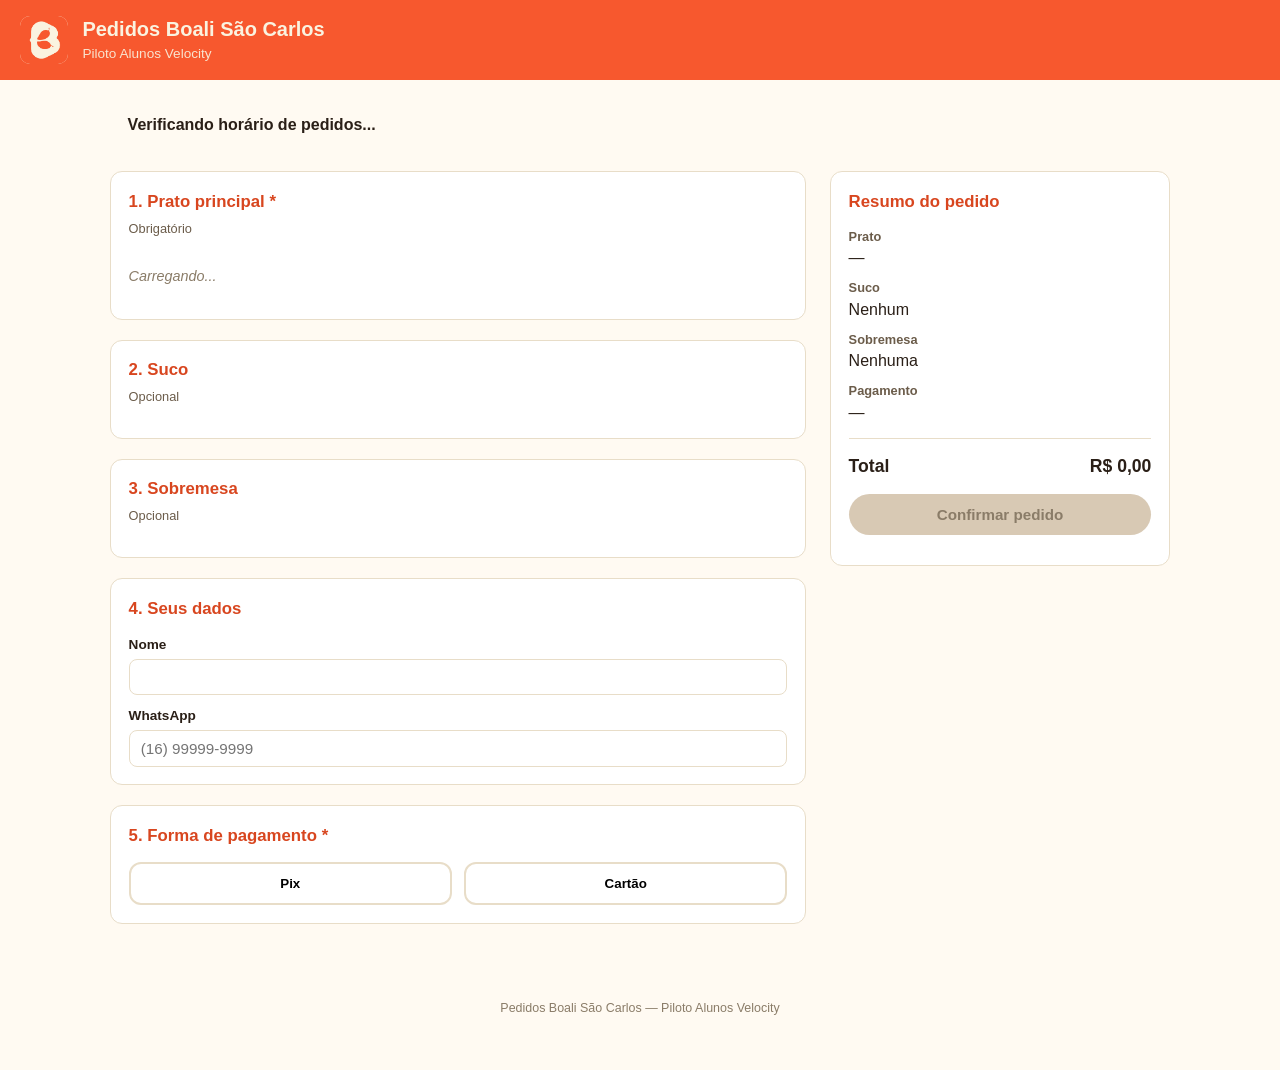
<file: index.html>
<!doctype html>
<html lang="pt-BR">
<head>
<meta charset="UTF-8" />
<meta name="viewport" content="width=device-width, initial-scale=1.0" />
<title>Pedidos Boali São Carlos</title>
<link rel="stylesheet" href="css/style.css" />
</head>
<body>

<header class="app-header">
  <img src="assets/logo.png" alt="Logo Boali" class="app-header__logo" id="logo-img" />
  <div class="app-header__titles">
    <h1>Pedidos Boali São Carlos</h1>
    <p>Piloto Alunos Velocity</p>
  </div>
</header>

<main class="page">

  <div id="banner" class="banner">Verificando horário de pedidos...</div>

  <div id="config-warning" class="banner banner--closed" style="display:none;">
    Supabase não configurado. Edite <code>js/config.js</code> com a URL e a anon key do seu projeto.
  </div>

  <form id="order-form" class="order-layout">
    <div>
      <section class="section">
        <h2>1. Prato principal <span aria-hidden="true">*</span></h2>
        <p class="hint">Obrigatório</p>
        <div id="products-grid" class="card-grid"><p class="empty-state">Carregando...</p></div>
      </section>

      <section class="section">
        <h2>2. Suco</h2>
        <p class="hint">Opcional</p>
        <div id="sucos-grid" class="card-grid"></div>
      </section>

      <section class="section">
        <h2>3. Sobremesa</h2>
        <p class="hint">Opcional</p>
        <div id="sobremesas-grid" class="card-grid"></div>
      </section>

      <section class="section">
        <h2>4. Seus dados</h2>
        <label for="nome_cliente">Nome</label>
        <input type="text" id="nome_cliente" name="nome_cliente" required autocomplete="name" />

        <label for="whatsapp_cliente">WhatsApp</label>
        <input type="tel" id="whatsapp_cliente" name="whatsapp_cliente" placeholder="(16) 99999-9999" required autocomplete="tel" inputmode="numeric" maxlength="15" />
      </section>

      <section class="section">
        <h2>5. Forma de pagamento <span aria-hidden="true">*</span></h2>
        <div class="payment-options">
          <button type="button" class="payment-option" data-payment="pix">Pix</button>
          <button type="button" class="payment-option" data-payment="cartao">Cartão</button>
        </div>
        <div id="payment-detail" class="payment-detail" style="display:none;"></div>
      </section>
    </div>

    <aside class="section summary">
      <h2>Resumo do pedido</h2>
      <dl>
        <dt>Prato</dt>
        <dd id="summary-product">—</dd>
        <dt>Suco</dt>
        <dd id="summary-suco">Nenhum</dd>
        <dt>Sobremesa</dt>
        <dd id="summary-sobremesa">Nenhuma</dd>
        <dt>Pagamento</dt>
        <dd id="summary-payment">—</dd>
      </dl>
      <div class="summary__total">
        <span>Total</span>
        <span id="summary-total">R$ 0,00</span>
      </div>
      <button type="submit" id="submit-btn" class="btn btn-primary" style="margin-top:1rem;" disabled>
        Confirmar pedido
      </button>
      <div id="form-msg" class="form-msg" role="status"></div>
    </aside>
  </form>
</main>

<p class="footer-note">Pedidos Boali São Carlos — Piloto Alunos Velocity</p>

<script type="module" src="js/client.js"></script>
</body>
</html>
</file>
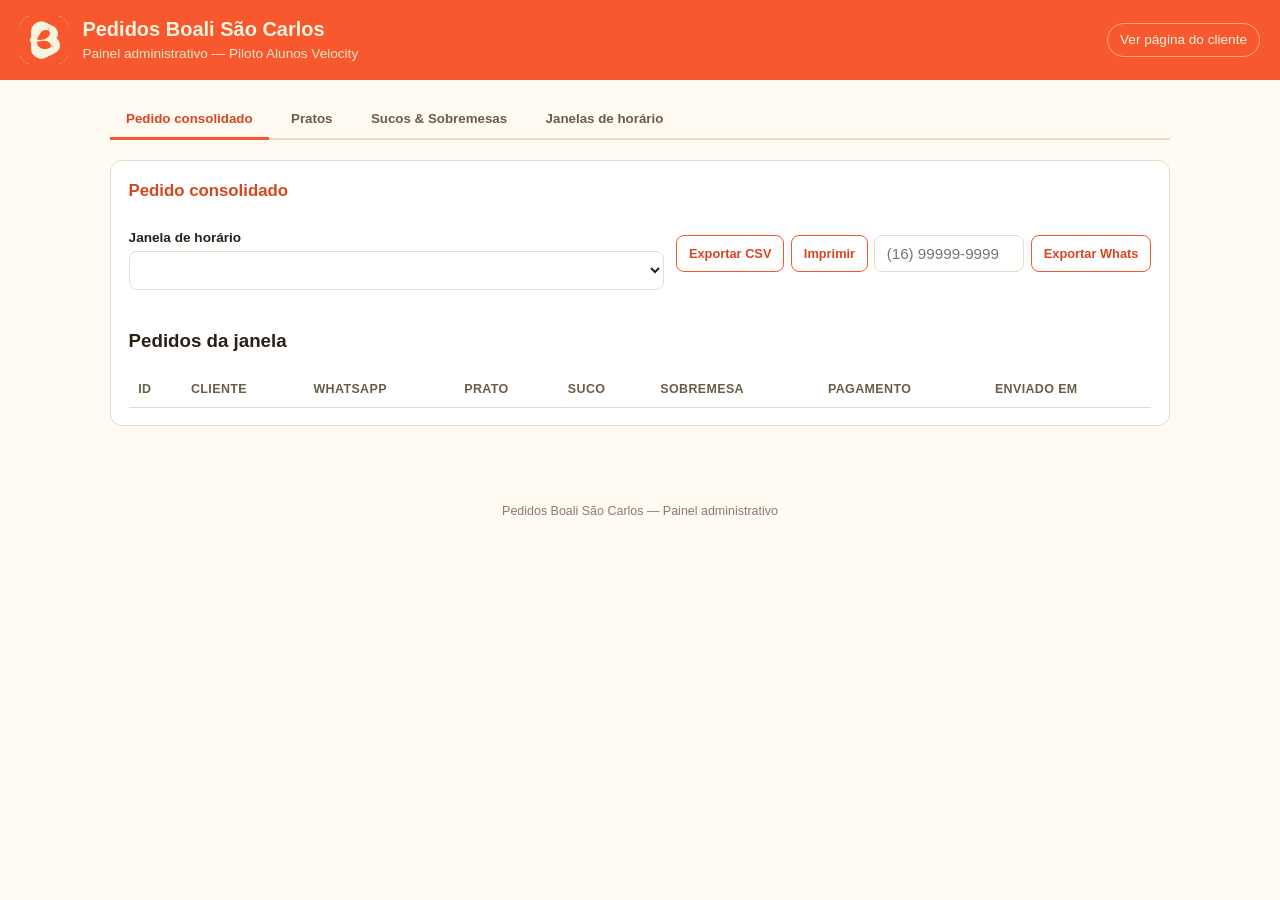
<file: admin/index.html>
<!doctype html>
<html lang="pt-BR">
<head>
<meta charset="UTF-8" />
<meta name="viewport" content="width=device-width, initial-scale=1.0" />
<title>Admin — Pedidos Boali São Carlos</title>
<link rel="stylesheet" href="../css/style.css" />
</head>
<body>

<header class="app-header no-print">
  <img src="../assets/logo.png" alt="Logo Boali" class="app-header__logo" id="logo-img" />
  <div class="app-header__titles">
    <h1>Pedidos Boali São Carlos</h1>
    <p>Painel administrativo — Piloto Alunos Velocity</p>
  </div>
  <nav class="app-header__nav">
    <a href="../index.html">Ver página do cliente</a>
  </nav>
</header>

<main class="page">

  <div id="config-warning" class="banner banner--closed no-print" style="display:none;">
    Supabase não configurado. Edite <code>js/config.js</code> na raiz do projeto com a URL e a anon key do seu projeto.
  </div>

  <nav class="tabs no-print">
    <button class="tab-btn active" data-tab="consolidado">Pedido consolidado</button>
    <button class="tab-btn" data-tab="pratos">Pratos</button>
    <button class="tab-btn" data-tab="extras">Sucos &amp; Sobremesas</button>
    <button class="tab-btn" data-tab="janelas">Janelas de horário</button>
  </nav>

  <!-- ---------- Pedido consolidado ---------- -->
  <section id="tab-consolidado" class="tab-panel active">
    <div class="admin-card">
      <h2>Pedido consolidado</h2>
      <div class="toolbar">
        <div style="flex:1; min-width:220px;">
          <label for="consolidado-janela">Janela de horário</label>
          <select id="consolidado-janela"></select>
        </div>
        <div class="row-actions no-print">
          <button type="button" id="btn-export-csv" class="btn btn-secondary btn-small">Exportar CSV</button>
          <button type="button" id="btn-print" class="btn btn-secondary btn-small">Imprimir</button>
          <input type="tel" id="whats-export-phone" placeholder="(16) 99999-9999" inputmode="numeric" maxlength="15" style="width:150px;" />
          <button type="button" id="btn-export-whats" class="btn btn-secondary btn-small">Exportar Whats</button>
        </div>
      </div>

      <div class="stat-grid" id="consolidado-stats"></div>

      <h3 style="margin-top:1.5rem;">Pedidos da janela</h3>
      <div class="table-wrap">
        <table id="table-consolidado">
          <thead><tr><th>ID</th><th>Cliente</th><th>WhatsApp</th><th>Prato</th><th>Suco</th><th>Sobremesa</th><th>Pagamento</th><th>Enviado em</th></tr></thead>
          <tbody></tbody>
        </table>
      </div>
    </div>
  </section>

  <!-- ---------- Pratos ---------- -->
  <section id="tab-pratos" class="tab-panel">
    <div class="admin-card">
      <h2>Novo prato</h2>
      <form id="form-prato" class="form-grid">
        <div>
          <label for="prato-nome">Nome</label>
          <input type="text" id="prato-nome" required />
        </div>
        <div>
          <label for="prato-preco">Preço (R$)</label>
          <input type="number" id="prato-preco" step="0.01" min="0" />
        </div>
        <div style="grid-column: 1 / -1;">
          <label for="prato-desc">Descrição</label>
          <textarea id="prato-desc" rows="2"></textarea>
        </div>
        <div style="grid-column: 1 / -1; margin-top: 0.75rem;">
          <button type="submit" class="btn btn-primary" style="width:auto;">Adicionar prato</button>
          <button type="button" id="prato-cancel-edit" class="btn btn-secondary btn-small" style="display:none;">Cancelar edição</button>
        </div>
      </form>
    </div>
    <div class="admin-card">
      <h2>Pratos cadastrados</h2>
      <div class="table-wrap">
        <table id="table-pratos">
          <thead><tr><th>Nome</th><th>Descrição</th><th>Preço</th><th>Status</th><th>Ações</th></tr></thead>
          <tbody></tbody>
        </table>
      </div>
    </div>
  </section>

  <!-- ---------- Sucos & Sobremesas ---------- -->
  <section id="tab-extras" class="tab-panel">
    <div class="admin-card">
      <h2>Novo item (suco ou sobremesa)</h2>
      <form id="form-extra" class="form-grid">
        <div>
          <label for="extra-categoria">Categoria</label>
          <select id="extra-categoria" required>
            <option value="suco">Suco</option>
            <option value="sobremesa">Sobremesa</option>
          </select>
        </div>
        <div>
          <label for="extra-nome">Nome</label>
          <input type="text" id="extra-nome" required />
        </div>
        <div>
          <label for="extra-preco">Preço (R$)</label>
          <input type="number" id="extra-preco" step="0.01" min="0" />
        </div>
        <div style="grid-column: 1 / -1; margin-top: 0.75rem;">
          <button type="submit" class="btn btn-primary" style="width:auto;">Adicionar item</button>
          <button type="button" id="extra-cancel-edit" class="btn btn-secondary btn-small" style="display:none;">Cancelar edição</button>
        </div>
      </form>
    </div>

    <div class="admin-card">
      <h2>Sucos</h2>
      <div class="table-wrap">
        <table id="table-sucos">
          <thead><tr><th>Nome</th><th>Preço</th><th>Status</th><th>Ações</th></tr></thead>
          <tbody></tbody>
        </table>
      </div>
    </div>

    <div class="admin-card">
      <h2>Sobremesas</h2>
      <div class="table-wrap">
        <table id="table-sobremesas">
          <thead><tr><th>Nome</th><th>Preço</th><th>Status</th><th>Ações</th></tr></thead>
          <tbody></tbody>
        </table>
      </div>
    </div>
  </section>

  <!-- ---------- Janelas de horário ---------- -->
  <section id="tab-janelas" class="tab-panel">
    <div class="admin-card">
      <h2>Nova janela de horário</h2>
      <form id="form-janela" class="form-grid">
        <div>
          <label for="janela-data">Data</label>
          <input type="date" id="janela-data" required />
        </div>
        <div>
          <label for="janela-inicio">Hora início</label>
          <input type="time" id="janela-inicio" required />
        </div>
        <div>
          <label for="janela-fim">Hora fim</label>
          <input type="time" id="janela-fim" required />
        </div>
        <div style="grid-column: 1 / -1; margin-top: 0.75rem;">
          <button type="submit" class="btn btn-primary" style="width:auto;">Adicionar janela</button>
          <button type="button" id="janela-cancel-edit" class="btn btn-secondary btn-small" style="display:none;">Cancelar edição</button>
        </div>
      </form>
    </div>
    <div class="admin-card">
      <h2>Janelas cadastradas</h2>
      <div class="table-wrap">
        <table id="table-janelas">
          <thead><tr><th>Data</th><th>Início</th><th>Fim</th><th>Status</th><th>Ações</th></tr></thead>
          <tbody></tbody>
        </table>
      </div>
    </div>
  </section>


</main>

<p class="footer-note no-print">Pedidos Boali São Carlos — Painel administrativo</p>

<script type="module" src="js/admin.js"></script>
</body>
</html>
</file>
<file: css/style.css>
:root {
  --color-primary: #F7582E;
  --color-primary-dark: #d8461f;
  --color-cream: #FAF3E0;
  --color-dark: #2A1F17;
  --color-border: #e8ddc8;
  --color-success: #2e7d32;
  --color-danger: #b3261e;
  --radius: 12px;
  --shadow: 0 2px 10px rgba(42, 31, 23, 0.08);
  font-size: 16px;
}

* { box-sizing: border-box; }

body {
  margin: 0;
  font-family: "Segoe UI", Roboto, Helvetica, Arial, sans-serif;
  background: #fffaf2;
  color: var(--color-dark);
  line-height: 1.4;
}

a { color: var(--color-primary-dark); }

/* ---------- Header ---------- */
.app-header {
  background: var(--color-primary);
  color: var(--color-cream);
  padding: 1rem 1.25rem;
  display: flex;
  align-items: center;
  gap: 0.9rem;
}

.app-header__logo {
  width: 48px;
  height: 48px;
  border-radius: 10px;
  object-fit: contain;
  background: var(--color-cream);
  flex-shrink: 0;
}

.app-header__logo-fallback {
  width: 48px;
  height: 48px;
  border-radius: 10px;
  background: var(--color-cream);
  color: var(--color-primary);
  display: flex;
  align-items: center;
  justify-content: center;
  font-weight: 700;
  font-size: 1.1rem;
  flex-shrink: 0;
}

.app-header__titles h1 {
  margin: 0;
  font-size: 1.25rem;
  line-height: 1.2;
}

.app-header__titles p {
  margin: 0.15rem 0 0;
  font-size: 0.85rem;
  opacity: 0.9;
}

.app-header__nav {
  margin-left: auto;
  display: flex;
  gap: 0.5rem;
}

.app-header__nav a {
  color: var(--color-cream);
  text-decoration: none;
  font-size: 0.85rem;
  border: 1px solid rgba(250, 243, 224, 0.5);
  padding: 0.4rem 0.75rem;
  border-radius: 999px;
}

.app-header__nav a:hover { background: rgba(250, 243, 224, 0.15); }

/* ---------- Layout ---------- */
.page {
  max-width: 1100px;
  margin: 0 auto;
  padding: 1.25rem;
}

/* ---------- Banner (janela de horário) ---------- */
.banner {
  border-radius: var(--radius);
  padding: 0.9rem 1.1rem;
  margin-bottom: 1.25rem;
  font-weight: 600;
  display: flex;
  align-items: center;
  gap: 0.6rem;
}

.banner--open {
  background: #e6f4ea;
  color: var(--color-success);
  border: 1px solid #b7ddc0;
}

.banner--closed {
  background: #fdecea;
  color: var(--color-danger);
  border: 1px solid #f3c6c2;
}

/* ---------- Order layout ---------- */
.order-layout {
  display: grid;
  grid-template-columns: 1fr 340px;
  gap: 1.5rem;
  align-items: start;
}

@media (max-width: 860px) {
  .order-layout { grid-template-columns: 1fr; }
}

.section {
  background: #fff;
  border: 1px solid var(--color-border);
  border-radius: var(--radius);
  padding: 1.1rem;
  margin-bottom: 1.25rem;
}

.section h2 {
  margin: 0 0 0.9rem;
  font-size: 1.05rem;
  color: var(--color-primary-dark);
}

.section .hint {
  font-size: 0.8rem;
  color: #6b5c4a;
  margin: -0.5rem 0 0.9rem;
}

/* ---------- Card grid (pratos, sucos, sobremesas) ---------- */
.card-grid {
  display: grid;
  grid-template-columns: repeat(auto-fill, minmax(160px, 1fr));
  gap: 0.75rem;
}

.pick-card {
  border: 2px solid var(--color-border);
  border-radius: var(--radius);
  padding: 0.75rem;
  cursor: pointer;
  background: #fff;
  text-align: left;
  transition: border-color 0.15s, background 0.15s;
}

.pick-card:hover { border-color: var(--color-primary); }

.pick-card.selected {
  border-color: var(--color-primary);
  background: var(--color-cream);
}

.pick-card__nome { font-weight: 600; display: block; }
.pick-card__desc { font-size: 0.8rem; color: #6b5c4a; display: block; margin-top: 0.2rem; }
.pick-card__preco { font-size: 0.85rem; color: var(--color-primary-dark); font-weight: 600; display: block; margin-top: 0.4rem; }

.pick-card--none {
  display: flex;
  align-items: center;
  justify-content: center;
  color: #6b5c4a;
  font-style: italic;
}

.qty-card {
  cursor: default;
}

.qty-control {
  display: flex;
  align-items: center;
  gap: 0.6rem;
  margin-top: 0.6rem;
}

.qty-btn {
  width: 28px;
  height: 28px;
  border-radius: 999px;
  border: 1px solid var(--color-primary);
  background: #fff;
  color: var(--color-primary-dark);
  font-size: 1.1rem;
  line-height: 1;
  cursor: pointer;
  display: flex;
  align-items: center;
  justify-content: center;
}

.qty-btn:hover {
  background: var(--color-cream);
}

.qty-btn:disabled {
  border-color: var(--color-border);
  color: #b3a692;
  cursor: not-allowed;
}

.qty-btn:disabled:hover {
  background: #fff;
}

.qty-value {
  min-width: 1.2rem;
  text-align: center;
  font-weight: 700;
}

/* ---------- Forms ---------- */
label {
  display: block;
  font-weight: 600;
  font-size: 0.85rem;
  margin: 0.7rem 0 0.3rem;
}

input[type="text"], input[type="tel"], input[type="date"], input[type="time"], input[type="number"], textarea, select {
  width: 100%;
  padding: 0.55rem 0.7rem;
  border: 1px solid var(--color-border);
  border-radius: 8px;
  font-size: 0.95rem;
  font-family: inherit;
  background: #fff;
  color: var(--color-dark);
}

input:focus, textarea:focus, select:focus {
  outline: 2px solid var(--color-primary);
  outline-offset: 1px;
}

.payment-options { display: flex; gap: 0.75rem; margin-top: 0.4rem; }

.payment-option {
  flex: 1;
  border: 2px solid var(--color-border);
  border-radius: var(--radius);
  padding: 0.75rem;
  cursor: pointer;
  text-align: center;
  font-weight: 600;
  background: #fff;
}

.payment-option.selected {
  border-color: var(--color-primary);
  background: var(--color-cream);
}

.payment-detail {
  margin-top: 0.75rem;
  padding: 0.75rem;
  border-radius: 8px;
  background: var(--color-cream);
  font-size: 0.9rem;
}

.payment-detail code {
  background: #fff;
  padding: 0.15rem 0.4rem;
  border-radius: 4px;
  font-size: 0.95rem;
}

/* ---------- Summary sidebar ---------- */
.summary {
  position: sticky;
  top: 1rem;
}

.summary dl {
  margin: 0;
}

.summary dt { font-weight: 600; font-size: 0.8rem; color: #6b5c4a; margin-top: 0.6rem; }
.summary dd { margin: 0.1rem 0 0; }

.summary__total {
  display: flex;
  justify-content: space-between;
  font-weight: 700;
  font-size: 1.1rem;
  border-top: 1px solid var(--color-border);
  margin-top: 0.9rem;
  padding-top: 0.9rem;
}

/* Resumo de um pedido já confirmado: mantém os dados visíveis, mas com
   fonte mais clara para diferenciar de um pedido ainda em montagem. */
.summary--confirmed dd,
.summary--confirmed .summary__total {
  color: #b3a692;
}

/* ---------- Buttons ---------- */
.btn {
  display: inline-block;
  border: none;
  border-radius: 999px;
  padding: 0.75rem 1.4rem;
  font-weight: 700;
  font-size: 0.95rem;
  cursor: pointer;
  text-align: center;
}

.btn-primary {
  background: var(--color-primary);
  color: #fff;
  width: 100%;
}

.btn-primary:hover { background: var(--color-primary-dark); }

.btn-primary:disabled {
  background: #d8c9b4;
  color: #8a7c68;
  cursor: not-allowed;
}

.btn-secondary {
  background: transparent;
  border: 1px solid var(--color-primary);
  color: var(--color-primary-dark);
}

.btn-danger {
  background: transparent;
  border: 1px solid var(--color-danger);
  color: var(--color-danger);
}

.btn-small {
  padding: 0.35rem 0.75rem;
  font-size: 0.8rem;
  border-radius: 8px;
}

.form-msg {
  margin-top: 0.75rem;
  font-size: 0.85rem;
  font-weight: 600;
}

.form-msg--error { color: var(--color-danger); }
.form-msg--success { color: var(--color-success); }

/* ---------- Admin ---------- */
.tabs {
  display: flex;
  gap: 0.4rem;
  border-bottom: 2px solid var(--color-border);
  margin-bottom: 1.25rem;
  flex-wrap: wrap;
}

.tab-btn {
  background: transparent;
  border: none;
  padding: 0.7rem 1rem;
  font-weight: 600;
  color: #6b5c4a;
  cursor: pointer;
  border-bottom: 3px solid transparent;
  margin-bottom: -2px;
}

.tab-btn.active {
  color: var(--color-primary-dark);
  border-bottom-color: var(--color-primary);
}

.tab-panel { display: none; }
.tab-panel.active { display: block; }

table {
  width: 100%;
  border-collapse: collapse;
  font-size: 0.9rem;
}

th, td {
  text-align: left;
  padding: 0.5rem 0.6rem;
  border-bottom: 1px solid var(--color-border);
  vertical-align: top;
}

th { color: #6b5c4a; font-size: 0.78rem; text-transform: uppercase; letter-spacing: 0.03em; }

.table-wrap { overflow-x: auto; }

.badge {
  display: inline-block;
  padding: 0.15rem 0.55rem;
  border-radius: 999px;
  font-size: 0.75rem;
  font-weight: 700;
}

.badge--on { background: #e6f4ea; color: var(--color-success); }
.badge--off { background: #f1e9e9; color: #8a7c68; }

.row-actions { display: flex; gap: 0.4rem; flex-wrap: wrap; }

.form-grid {
  display: grid;
  grid-template-columns: repeat(auto-fit, minmax(180px, 1fr));
  gap: 0 1rem;
}

.form-grid--wide { grid-template-columns: 1fr; }

.admin-card {
  background: #fff;
  border: 1px solid var(--color-border);
  border-radius: var(--radius);
  padding: 1.1rem;
  margin-bottom: 1.25rem;
}

.admin-card h2 {
  margin-top: 0;
  font-size: 1.05rem;
  color: var(--color-primary-dark);
}

.stat-grid {
  display: grid;
  grid-template-columns: repeat(auto-fit, minmax(220px, 1fr));
  gap: 1rem;
  margin-top: 0.75rem;
}

.stat-box {
  background: var(--color-cream);
  border-radius: var(--radius);
  padding: 0.9rem;
}

.stat-box h3 {
  margin: 0 0 0.5rem;
  font-size: 0.85rem;
  color: var(--color-dark);
}

.stat-box ul { margin: 0; padding-left: 1.1rem; font-size: 0.85rem; }

.stat-box__subhead {
  margin: 0.7rem 0 0.3rem;
  font-size: 0.78rem;
  text-transform: uppercase;
  letter-spacing: 0.03em;
  color: #6b5c4a;
}

.toolbar {
  display: flex;
  justify-content: space-between;
  align-items: center;
  flex-wrap: wrap;
  gap: 0.75rem;
  margin-bottom: 0.9rem;
}

.footer-note {
  text-align: center;
  font-size: 0.78rem;
  color: #8a7c68;
  padding: 1.5rem 1rem 2.5rem;
}

.empty-state {
  color: #8a7c68;
  font-style: italic;
  font-size: 0.9rem;
}

/* ---------- Print (Pedido consolidado) ---------- */
@media print {
  .no-print {
    display: none !important;
  }

  body {
    background: #fff;
  }

  .admin-card {
    border: none;
    box-shadow: none;
    padding: 0;
  }

  select {
    border: none;
    padding: 0;
    font-weight: 600;
  }
}
</file>
